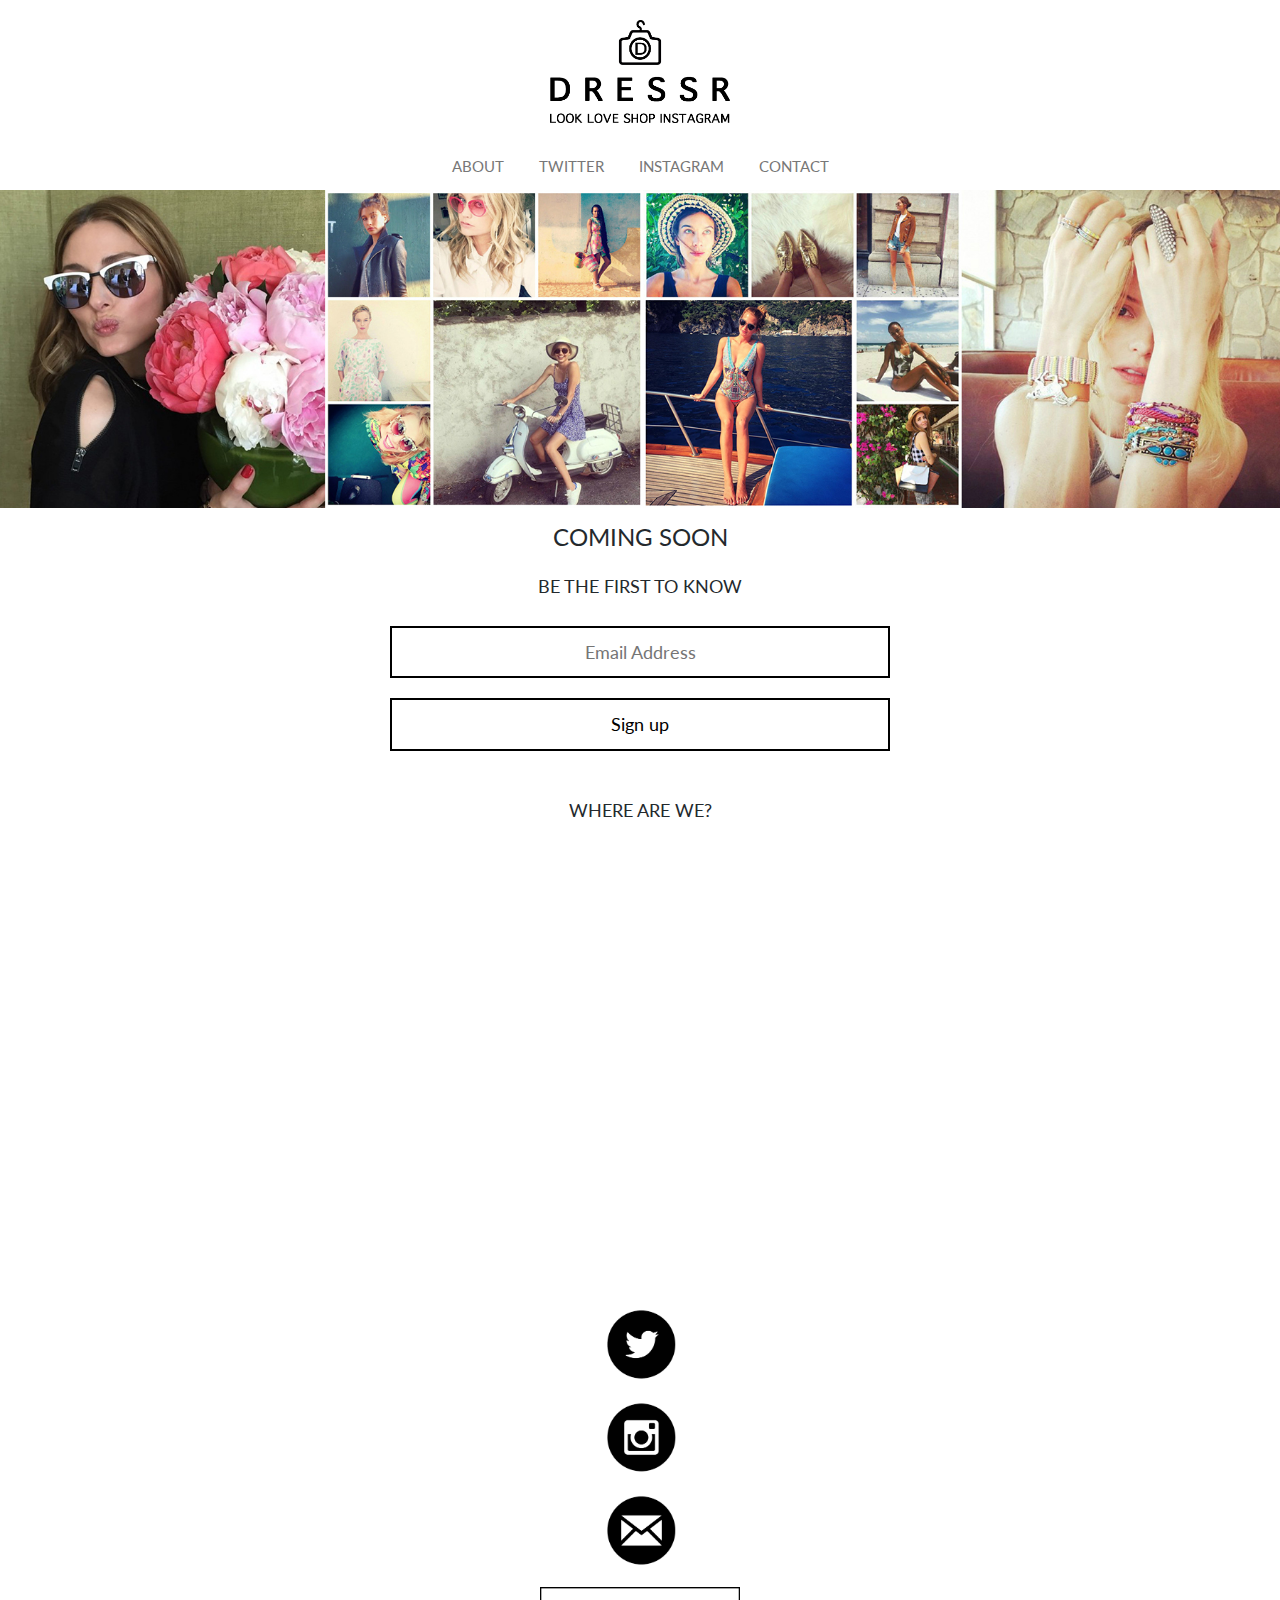
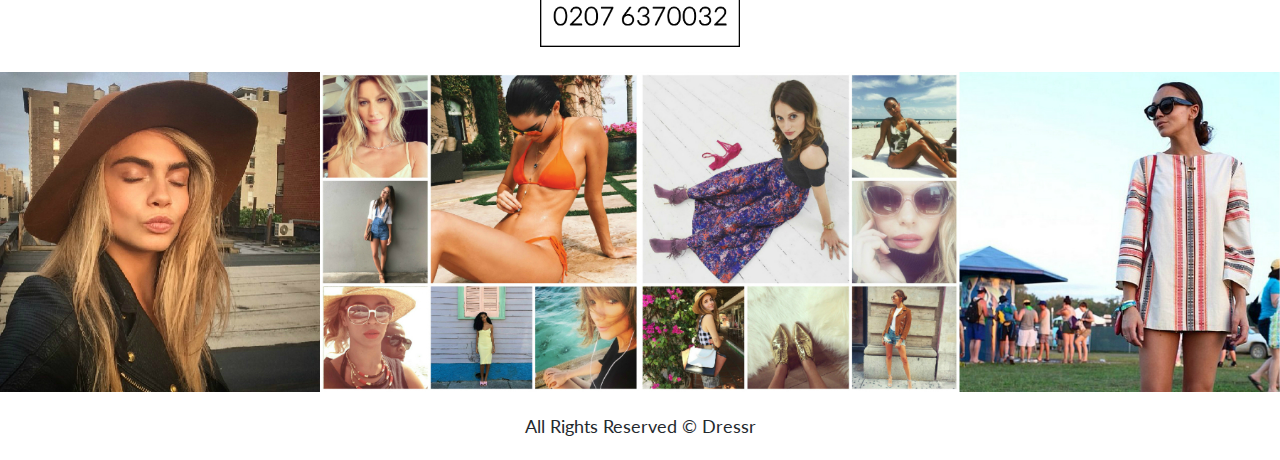
<file: index.html>
<!doctype html>
<html>
	<head>
			<title>DRESSR: Shop The Best Celebrity Style From Instagram</title>
				<meta name="description" content="Shop The Best Celebrity Style From Instagram">
				<meta name="viewport" content="width=device-width">
				<link rel="stylesheet" href="css/reset.css">
				<link rel="stylesheet" href="css/style.css">
	</head>
	<body>
		<header> 
			<h1>
				<img src="images/best instagram style.png" alt="instagram style logo">
			</h1>
		</header>
		<nav>
			<a href="#" class="about">About</a>
			<a href="http://twitter.com/dressrhq"target="blank">Twitter</a>
			<a href="http://instagram.com/dressrhq"target="blank">Instagram</a>
			<a href="mailto:jessica@dressr.co.uk"target="blank">Contact</a>
		</nav>
		<section class="scroll">
			<div class="dressr">
				<img src="images/best instagram fashion.jpg">
			</div>
		</section>

		<section class="mailchimp-form">
			<!-- Begin MailChimp Signup Form -->
			<div id="mc_embed_signup">

				<form action="http://dressr.us11.list-manage.com/subscribe/post?u=f5132b18dbe5525d55f9e94ff&amp;id=ee322b7973" method="post" id="mc-embedded-subscribe-form" name="mc-embedded-subscribe-form" class="validate" target="_blank" novalidate>
			    	<div id="mc_embed_signup_scroll">
					    <h3>COMING SOON</h3>
						<h2>BE   THE   FIRST   TO   KNOW</h2>

						<div class="mc-field-group">
							<label for="mce-EMAIL">Email Address </label>
							<input type="email" value="" name="EMAIL" class="required email" id="mce-EMAIL" placeholder="Email Address">
						</div>
						<div id="mce-responses" class="clear">
							<div class="response" id="mce-error-response" style="display:none"></div>
							<div class="response" id="mce-success-response" style="display:none"></div>
						</div>    <!-- real people should not fill this in and expect good things - do not remove this or risk form bot signups-->
					    <div style="position: absolute; left: -5000px;"><input type="text" name="b_f5132b18dbe5525d55f9e94ff_ee322b7973" tabindex="-1" value=""></div>
					    <div class="clear"><input type="submit" value="Sign up" name="subscribe" id="mc-embedded-subscribe" class="button"></div>
					</div>
				</form>
			</div>
		</section>
		<section>
			<h2>WHERE ARE WE?</h2>
			<iframe src="https://www.google.com/maps/embed?pb=!1m18!1m12!1m3!1d2482.6284850989787!2d-0.1403455500000205!3d51.520031550000006!2m3!1f0!2f0!3f0!3m2!1i1024!2i768!4f13.1!3m3!1m2!1s0x48761b2a033aa5e5%3A0x16a8f94e023abef2!2sFitzrovia%2C+London+W1W+6UE!5e0!3m2!1sen!2suk!4v1436786926022" width="500" height="400" frameborder="0" style="border:0" allowfullscreen></iframe>
		</section>

		<section class="icons">
			<div class="icon1">
    			<a href="http://twitter.com/dressrhq"target="blank"><img src="images/instagram star style.png"></a>
       		</div>
			<div class="icon2">
    			<a href="http://instagram.com/dressrhq"target="blank"><img src="images/famous instagram fashion.png"></a>
       		</div>
			<div class="icon3">
    			<a href="mailto:jessica@dressr.co.uk"target="blank"><img src="images/shop celebrity style.png"></a>
       		</div>
       		<div class="tel">
				<img src="images/buy celebrity instagram looks.png">
			</div>
		</section>

		<img src="images/celebrity instagram photos.jpg">
	</section>

	<!--End mc_embed_signup-->
	</section>
	<footer>
		<p>All Rights Reserved &copy; Dressr</p>
	</footer>

	<div class="lightbox">
				<img src="images/shop instagram style.jpg">
				<a href="#" class="close"> 
				<img src="images/buy instagram fashion.png">
	</div>
		<script src="js/jquery.js"></script>
		<script src="js/dressr.js"></script>
	</body>
</html>
</file>
<file: css/style.css>
@import url(http://fonts.googleapis.com/css?family=Lato:300&subset=latin,cyrillic-ext);

body {
	font-family: 'lato', Arial, sans-serif; 
	font-size: 18px;
	line-height: 1.6;
	color: #24292d;
	text-align: center;
}

header {
	position: fixed;
	top: 0;
	width: 100%;
	background-color: #ffffff;
	padding: 5px 0;
	/* z-index allows for moving content on the z-axis similar to layers in photoshop */
}

header img {
	width: 180px;
	max-width: 80%;
	padding: 15px 0 20px 0;
}

nav {
	line-height: 30px;
	display: block;
}

nav a {
	text-decoration: none;
	padding: 0 15px 0 15px;
	color: #777777;
	font-size: 15px;
	text-transform: uppercase;
	font-size: 15px;
	line-height: 1.6;
	float: top right;
}

body {
	margin: 150px 0 0 0;
}

nav a:hover {
	text-decoration: underline;
}

.dressr {
	padding: 10px 0 0 0;
}

.lightbox {
	position:fixed;
	top: 0;
	bottom: 0;
	left: 0;
	right: 0;
	background-color: rgba(255,255,255,0.5);
	display: none; 
}

.lightbox img {
	position: fixed;
	padding: 0 5px 0 5px;
	top: 60%;
	left: 50%;
	transform: translate(-50%, -50%);
	-webkit-transform: translate(-50%, -50%);
	width: 400px;
}

.close img {
	position: fixed;
	width: 30px;
	height: 20px;
	top: 20px;
	left: 20px;
}

.icons {
	text-align: center;
	padding: 50px 0 25px 0;
}
.icons img {
	width: 100px;
}

.icons .tel img {
	margin-top: 10px;
	width: 200px;
}

form {
	padding: 10px 10px 20px 10px;
}

label {
	display: none;
}

input {
	width: 100%;
	max-width: 500px;
	border: 2px solid #000000;
	margin: 10px 0 10px 0;
	padding: 10px 10px 10px 10px;
	text-align: center;
	outline: none;
	background-color: #ffffff;
	transition: all 0.5s;
	border-radius: 0;
    -webkit-border-radius:0;
    -webkit-appearance: none; 
}

input:focus {
	border: 2px solid #16b898;
}

iframe {
	max-width: 80%;
}
h2 {
	padding: 15px 15px 15px 15px;
}

h3 {
	font-size: 24px;
}

footer {
	padding: 20px 0;
}

@media (max-width: 480px) {
	
/* This is not doing anything */
/*	.thing {
        top: 50%; 
        left: 50%;
        display: block;
        position: fixed;
        background: url(images/background.png) no-repeat center center;
        width: 750px;
        height: 417px;

        margin-top: -208.5px; 
        margin-left: -375px; 
    }*/
}
</file>
